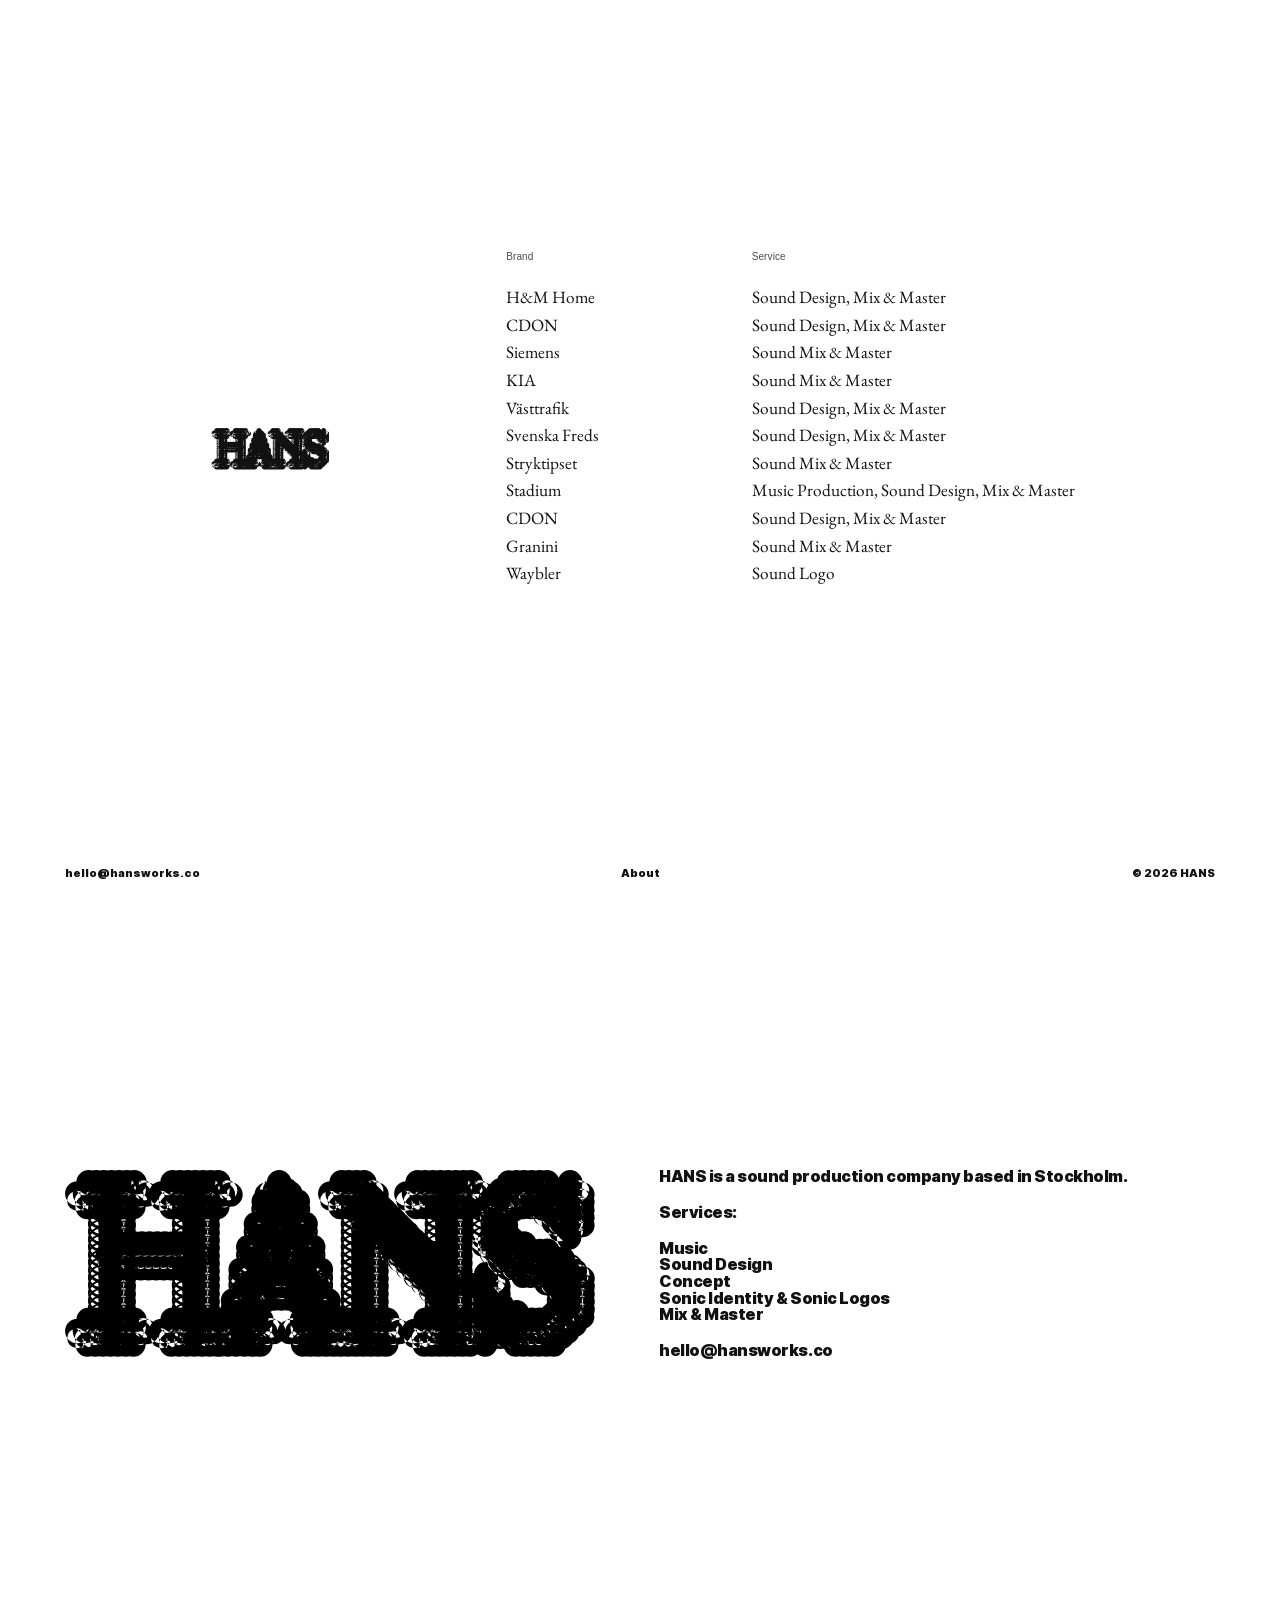
<file: index.html>
<!doctype html>
<html lang="en">
<head>
  <meta charset="utf-8" />
  <meta name="viewport" content="width=device-width, initial-scale=1" />
  <meta name="description" content="HANS is a sound production company based in Stockholm." />
  <meta name="theme-color" content="#ffffff" />
  <meta property="og:type" content="website" />
  <meta property="og:title" content="HANS" />
  <meta property="og:description" content="HANS is a sound production company based in Stockholm." />
  <meta name="twitter:card" content="summary" />
  <!-- TODO: add og:image and og:url once the domain is live -->
  <title>HANS</title>
  <link rel="icon" type="image/png" href="assets/hans-cursor.png" />
  <link rel="preconnect" href="https://fonts.googleapis.com" />
  <link rel="preconnect" href="https://fonts.gstatic.com" crossorigin />
  <link rel="stylesheet" href="https://fonts.googleapis.com/css2?family=EB+Garamond:ital,wght@0,400;1,400&display=swap" />
  <link rel="stylesheet" href="style.css" />
</head>
<body>

  <main id="top">
    <section id="work" class="reel" aria-label="Selected work">
      <div class="reel-media">
        <video class="reel-video" muted loop playsinline preload="auto" aria-hidden="true" tabindex="-1" src="assets/work/hm.mp4"></video>
        <video class="reel-video" muted loop playsinline preload="metadata" aria-hidden="true" tabindex="-1" src="assets/work/cdon_gta.mp4"></video>
        <video class="reel-video" muted loop playsinline preload="metadata" aria-hidden="true" tabindex="-1" src="assets/work/siemens.mp4"></video>
        <video class="reel-video" muted loop playsinline preload="metadata" aria-hidden="true" tabindex="-1" src="assets/work/kia.mp4"></video>
        <video class="reel-video" muted loop playsinline preload="metadata" aria-hidden="true" tabindex="-1" src="assets/work/vasttrafik.mp4"></video>
        <video class="reel-video" muted loop playsinline preload="metadata" aria-hidden="true" tabindex="-1" src="assets/work/svenskafreds.mp4"></video>
        <video class="reel-video" muted loop playsinline preload="metadata" aria-hidden="true" tabindex="-1" src="assets/work/stryktipset.mp4"></video>
        <video class="reel-video" muted loop playsinline preload="metadata" aria-hidden="true" tabindex="-1" src="assets/work/stadium.mp4"></video>
        <video class="reel-video" muted loop playsinline preload="metadata" aria-hidden="true" tabindex="-1" src="assets/work/cdon_bw.mp4"></video>
        <video class="reel-video" muted loop playsinline preload="metadata" aria-hidden="true" tabindex="-1" src="assets/work/granini.mp4"></video>
        <video class="reel-video" muted loop playsinline preload="metadata" aria-hidden="true" tabindex="-1" src="assets/work/waybler.mp4"></video>
      </div>
      <a class="reel-logo-box pos-logo" href="#info" aria-label="HANS – info"><span class="reel-logo"></span></a>
      <div class="work-table pos-list">
        <div class="work-head" aria-hidden="true"><span>Brand</span><span>Service</span></div>
        <ol class="work-list" aria-label="Selected work">
          <li><button class="work-row" type="button" data-index="0" data-name="H&amp;M Home" data-brand="H&amp;M Home" data-role="Sound Design, Mix &amp; Master" data-video-src="assets/work/hm.mp4" data-note="Made during employment at Studio Smile" aria-label="Watch H&amp;M Home">
            <span>H&amp;M Home</span><span>Sound Design, Mix &amp; Master</span>
          </button></li>
          <li><button class="work-row" type="button" data-index="1" data-name="CDON" data-brand="CDON" data-role="Sound Design, Mix &amp; Master" data-video-src="assets/work/cdon_gta.mp4" aria-label="Watch CDON">
            <span>CDON</span><span>Sound Design, Mix &amp; Master</span>
          </button></li>
          <li><button class="work-row" type="button" data-index="2" data-name="Siemens" data-brand="Siemens" data-role="Sound Mix &amp; Master" data-video-src="assets/work/siemens.mp4" data-note="Made during employment at Studio Smile" aria-label="Watch Siemens">
            <span>Siemens</span><span>Sound Mix &amp; Master</span>
          </button></li>
          <li><button class="work-row" type="button" data-index="3" data-name="KIA" data-brand="KIA" data-role="Sound Mix &amp; Master" data-video-src="assets/work/kia.mp4" data-note="Made during employment at Studio Smile" aria-label="Watch KIA">
            <span>KIA</span><span>Sound Mix &amp; Master</span>
          </button></li>
          <li><button class="work-row" type="button" data-index="4" data-name="Västtrafik" data-brand="Västtrafik" data-role="Sound Design, Mix &amp; Master" data-video-src="assets/work/vasttrafik.mp4" data-note="Made during employment at Studio Smile" aria-label="Watch Västtrafik">
            <span>Västtrafik</span><span>Sound Design, Mix &amp; Master</span>
          </button></li>
          <li><button class="work-row" type="button" data-index="5" data-name="Svenska Freds" data-brand="Svenska Freds" data-role="Sound Design, Mix &amp; Master" data-video-src="assets/work/svenskafreds.mp4" data-note="Made during employment at Studio Smile" aria-label="Watch Svenska Freds">
            <span>Svenska Freds</span><span>Sound Design, Mix &amp; Master</span>
          </button></li>
          <li><button class="work-row" type="button" data-index="6" data-name="Stryktipset" data-brand="Stryktipset" data-role="Sound Mix &amp; Master" data-video-src="assets/work/stryktipset.mp4" data-note="Made during employment at Studio Smile" aria-label="Watch Stryktipset">
            <span>Stryktipset</span><span>Sound Mix &amp; Master</span>
          </button></li>
          <li><button class="work-row" type="button" data-index="7" data-name="Stadium" data-brand="Stadium" data-role="Music Production, Sound Design, Mix &amp; Master" data-video-src="assets/work/stadium.mp4" data-note="Made during employment at Studio Smile" aria-label="Watch Stadium">
            <span>Stadium</span><span>Music Production, Sound Design, Mix &amp; Master</span>
          </button></li>
          <li><button class="work-row" type="button" data-index="8" data-name="CDON" data-brand="CDON" data-role="Sound Design, Mix &amp; Master" data-video-src="assets/work/cdon_bw.mp4" aria-label="Watch CDON">
            <span>CDON</span><span>Sound Design, Mix &amp; Master</span>
          </button></li>
          <li><button class="work-row" type="button" data-index="9" data-name="Granini" data-brand="Granini" data-role="Sound Mix &amp; Master" data-video-src="assets/work/granini.mp4" data-note="Made during employment at Studio Smile" aria-label="Watch Granini">
            <span>Granini</span><span>Sound Mix &amp; Master</span>
          </button></li>
          <li><button class="work-row" type="button" data-index="10" data-name="Waybler" data-brand="Waybler" data-role="Sound Logo" data-video-src="assets/work/waybler.mp4" data-note="Made during employment at Studio Smile" aria-label="Watch Waybler">
            <span>Waybler</span><span>Sound Logo</span>
          </button></li>
        </ol>
      </div>
    </section>

    <section id="info" class="info-section">
      <img class="about-logo" src="assets/hans-logo-large.svg" alt="HANS" />
      <div class="about-content">
        <p>HANS is a sound production company based in Stockholm.</p>
        <p>Services:</p>
        <p>Music<br>Sound Design<br>Concept<br>Sonic Identity &amp; Sonic Logos<br>Mix &amp; Master</p>
        <p><a href="mailto:hello@hansworks.co">hello@hansworks.co</a></p>
      </div>
    </section>
  </main>

  <div class="video-modal" hidden role="dialog" aria-modal="true" aria-labelledby="modal-title" data-video-modal>
    <button class="video-modal-close" type="button" aria-label="Close film" data-video-modal-close>Close</button>
    <div class="video-modal-content">
      <h2 class="video-modal-title" id="modal-title" data-modal-title></h2>
      <video class="video-modal-player" controls playsinline preload="none" data-video-modal-player>
        <source src="" type="video/mp4" />
      </video>
      <dl class="video-modal-info">
        <div><dt>Client</dt><dd data-modal-client></dd></div>
        <div><dt>Brand</dt><dd data-modal-brand></dd></div>
        <div><dt>Service</dt><dd data-modal-role></dd></div>
      </dl>
      <p class="video-modal-note" data-modal-note></p>
    </div>
  </div>

  <footer id="contact" class="site-footer">
    <a class="footer-mail" href="mailto:hello@hansworks.co">hello@hansworks.co</a>
    <a class="footer-toggle" href="#info" data-footer-toggle>About</a>
    <span class="footer-right">© <span id="year"></span> HANS</span>
  </footer>

  <script src="script.js"></script>
</body>
</html>
</file>
<file: style.css>
:root {
  --bg: #ffffff;
  --text: #111;
  --muted: #6f6b63;
  --accent: #8f1c12;
  --page-x: 14px;
  --font-inter: "Inter Figma", Arial, Helvetica, sans-serif;
}

@font-face {
  font-family: "Inter Figma";
  src: url("assets/fonts/Inter-Black.woff2") format("woff2");
  font-style: normal;
  font-weight: 900;
  font-display: block;
}

@font-face {
  font-family: "Inter Figma";
  src: url("assets/fonts/Inter-Bold.woff2") format("woff2");
  font-style: normal;
  font-weight: 700;
  font-display: block;
}

* { box-sizing: border-box; }
html { scroll-behavior: smooth; }
body { margin: 0; background: var(--bg); color: var(--text); font-family: var(--font-inter); font-size: 12px; font-weight: 900; font-synthesis: none; line-height: normal; letter-spacing: 0; -webkit-font-smoothing: antialiased; }
a { color: inherit; text-decoration: none; }
a:hover { opacity: .58; }
button { color: inherit; font: inherit; }

#info { scroll-margin-top: 0; }

/* Work: one full white screen with the work list. Hovering a row's text fades that project's film
   in behind the list (script.js picks the film), turns the row red and greys the others. */
:root { --serif: "EB Garamond", "Times New Roman", Times, serif; }
.reel { position: relative; height: 100svh; min-height: 560px; overflow: hidden; background: var(--bg); color: var(--text); }
.reel-media, .reel-video { position: absolute; inset: 0; }
.reel-media { opacity: 0; transition: opacity .45s ease; }
.reel-video { width: 100%; height: 100%; object-fit: cover; opacity: 0; transition: opacity .45s ease; }
.reel-video.is-active { opacity: 1; }
.reel:has(.work-row span:hover, .work-row:focus-visible) .reel-media { opacity: .45; }

/* Placement over the film (% of the screen, from the layout sketch): logo to the left, list to the right of centre. */
.pos-logo { left: 15.7%; top: 45.2%; width: 10.8%; height: 9.3%; }
.pos-list { left: 38.2%; top: 25.8%; width: 49.9%; height: 48.1%; }

.reel-logo-box { position: absolute; z-index: 3; display: grid; place-items: center; }
.reel-logo-box:hover { opacity: 1; }
.reel-logo { display: block; width: 86%; aspect-ratio: 390 / 141; background: var(--text); -webkit-mask: url("assets/hans-logo.svg") center / contain no-repeat; mask: url("assets/hans-logo.svg") center / contain no-repeat; }

/* Work list: two columns, Client and Service. */
.work-table { position: absolute; z-index: 2; display: flex; flex-direction: column; padding: clamp(14px, 1.5vw, 30px) clamp(14px, 1.35vw, 28px); pointer-events: none; }
.work-head, .work-row { display: grid; grid-template-columns: 38fr 62fr; column-gap: 2vw; }
.work-head { margin-bottom: clamp(14px, 2.4svh, 34px); font-family: Arial, Helvetica, sans-serif; font-size: clamp(10px, .7vw, 13px); font-weight: 400; letter-spacing: .01em; opacity: .75; transition: color .3s ease; }
.work-list { margin: 0; padding: 0; list-style: none; }
.work-row { width: 100%; padding: 0; border: 0; background: none; color: var(--text); cursor: pointer; text-align: left; font-family: var(--serif); font-size: clamp(15px, 1.35vw, 28px); font-weight: 400; line-height: 1.6; letter-spacing: 0; transition: color .3s ease, opacity .3s ease; }
.work-row span { justify-self: start; max-width: 100%; overflow: hidden; text-overflow: ellipsis; white-space: nowrap; pointer-events: auto; }
/* Only the text itself reacts: the gaps between and after the words do nothing. */
.work-row { pointer-events: none; }
/* While a row is hovered: the film fades in, the other rows turn grey, the hovered row goes red italic. */
.reel:has(.work-row span:hover, .work-row:focus-visible) .work-row { opacity: .38; }
.reel .work-row:has(span:hover), .reel .work-row:focus-visible { color: var(--accent) !important; opacity: 1 !important; font-style: italic; outline: none; }

.reel-logo-box:focus-visible { outline: 2px solid var(--text); outline-offset: 4px; }
.video-modal-close:focus-visible { outline: 2px solid #fff; outline-offset: 4px; }
@media (prefers-reduced-motion: reduce) {
  html { scroll-behavior: auto; }
  *, *::before, *::after { transition-duration: .01ms !important; }
}

.info-section { display: grid; grid-template-columns: 1fr 1fr; align-content: start; column-gap: 3vw; min-height: calc(100svh - 48px); padding: 30svh 5.1vw 80px; }
.about-logo { grid-column: 1; align-self: stretch; justify-self: stretch; width: 100%; max-width: none; height: 100%; object-fit: contain; object-position: right center; padding-right: 2vw; }
.about-content { grid-column: 2; align-self: start; max-width: 560px; font-family: var(--font-inter); font-size: clamp(16px, 1.05vw, 21px); font-weight: 900; line-height: 1.04; letter-spacing: -.03em; }
.about-content { display: flex; flex-direction: column; gap: .8em; }
.about-content p { margin: 0; }
.about-content a { text-decoration: none; }
/* Footer stays on screen on the whole page: email left, About/Work centre, © right. */
.site-footer { position: fixed; inset: auto 0 0; z-index: 10; display: grid; grid-template-columns: 1fr auto 1fr; align-items: end; gap: 24px; padding: 14px 5.1vw 20px; font-size: 11px; }
.footer-toggle { justify-self: center; }
.footer-right { justify-self: end; }
.site-footer a { transition: color .18s ease; }
@media (hover: hover) { .site-footer a:hover { opacity: 1; color: var(--accent); } }
.site-footer a:focus-visible { color: var(--accent); }

.video-modal { position: fixed; inset: 0; z-index: 50; display: grid; place-items: center; padding: 5vw; background: rgba(0, 0, 0, .94); }
.video-modal[hidden] { display: none; }
.video-modal-content { width: min(100%, 1280px); display: grid; gap: 14px; color: #fff; }
.video-modal-title { margin: 0; font-family: var(--font-inter); font-size: clamp(16px, 1.43vw, 27px); font-weight: 900; line-height: normal; letter-spacing: 0; }
.video-modal-player { display: block; width: 100%; max-height: 70svh; background: #000; }
.video-modal-info { margin: 0; display: flex; flex-wrap: wrap; gap: 6px clamp(24px, 3vw, 56px); font-family: Arial, Helvetica, sans-serif; font-size: clamp(9px, .75vw, 12px); font-weight: 400; line-height: 1.15; letter-spacing: 0; }
.video-modal-info div { display: flex; gap: 8px; }
.video-modal-info dt { opacity: .5; }
.video-modal-info dd { margin: 0; }
.video-modal-info [hidden], .video-modal-note[hidden] { display: none; }
.video-modal-note { margin: -6px 0 0; font-family: Arial, Helvetica, sans-serif; font-size: clamp(9px, .75vw, 12px); font-weight: 400; line-height: 1.15; opacity: .5; }
.video-modal-close { position: fixed; top: 18px; right: 5.1vw; padding: 0; border: 0; background: none; color: #fff; cursor: pointer; }

@media (max-width: 760px) {
  :root { --page-x: 10px; }
  /* Mobile: logo on top, list full width below it. */
  .pos-logo { left: 30%; top: 8%; width: 40%; height: 8%; }
  .pos-list { left: 4%; top: 30%; width: 92%; height: 46%; }
  .work-head, .work-row { grid-template-columns: 1fr 1.4fr; column-gap: 4vw; }
  .work-row { font-size: 16px; line-height: 1.6; }
  .work-row span { white-space: normal; }
  /* Mobile: logo sits above the text, full width, text below it. */
  .info-section { grid-template-columns: 1fr; row-gap: 28px; min-height: calc(100svh - 44px); padding: 22svh 5vw 70px; }
  .about-logo { grid-column: 1; align-self: start; height: auto; padding-right: 0; object-position: left center; }
  .about-content { grid-column: 1; max-width: 100%; font-size: 18px; line-height: 1.04; letter-spacing: -.025em; }
  .site-footer { font-size: 10px; }
  .video-modal { padding: 10px; }
  .video-modal-close { top: 12px; right: 14px; }
}

/* Desktop: the text block is centred vertically on the HANS logo.
   The -.157em trims Inter's built-in space above/below a line (line-height 1.04). */
@media (min-width: 761px) {
  .about-logo { align-self: center; height: auto; }
  .about-content { align-self: center; gap: 1.2em; }
  .about-content p:first-child { margin-top: -.157em; }
  .about-content p:last-child { margin-bottom: -.157em; }
}

/* Info text: only the email address turns red on hover. */
.about-content a { transition: color .18s ease; }
@media (hover: hover) {
  .about-content a:hover { opacity: 1; color: var(--accent); }
}
.about-content a:focus-visible { color: var(--accent); }
</file>
